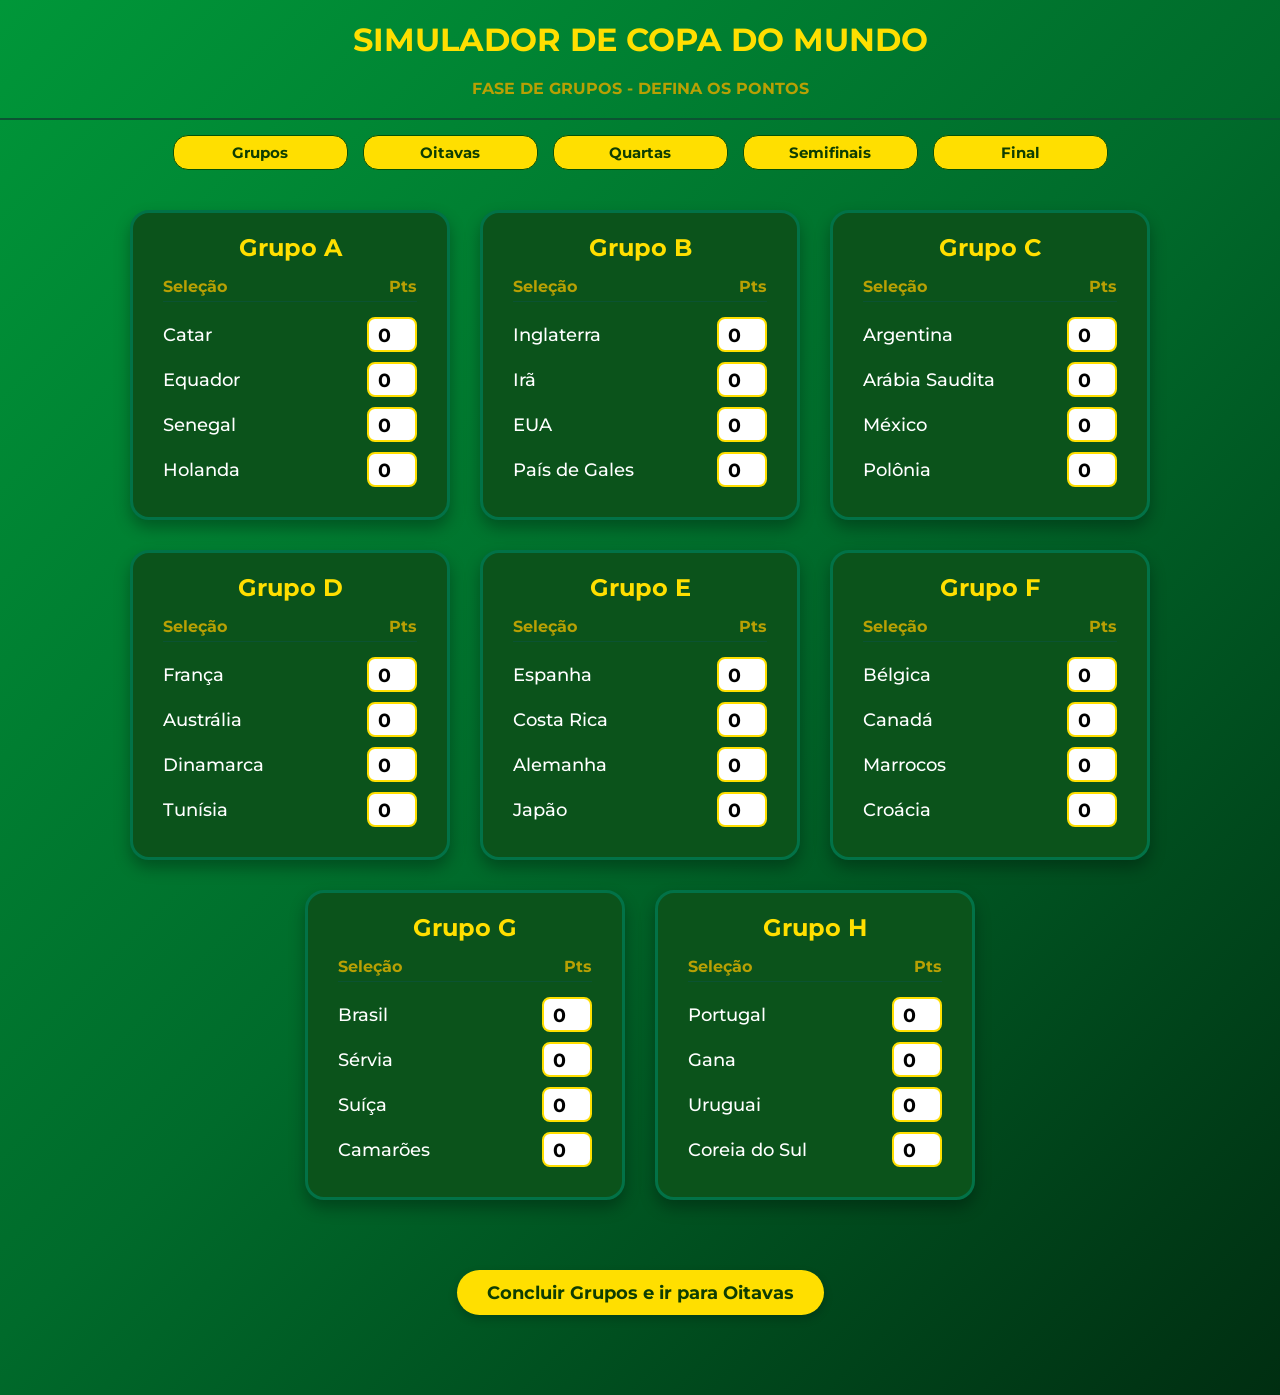
<file: index.html>
<!DOCTYPE html>
<html lang="pt-br">
<head>
    <meta charset="UTF-8">
    <meta name="viewport" content="width=device-width, initial-scale=1.0">
    <title>Simulador de Copa</title>
    <meta http-equiv="refresh" content="0; url=./FaseDeGrupos/fasesdegrupos.html">
</head>
<body style="background-color: #009739; color: white; font-family: sans-serif; text-align: center; padding-top: 50px;">
    <h2>Carregando o Simulador da Copa...</h2>
    <p>Se você não for redirecionado automaticamente, <a href="./FaseDeGrupos/fasesdegrupos.html" style="color: #FFDF00;">clique aqui</a>.</p>
</body>
</html>
</file>
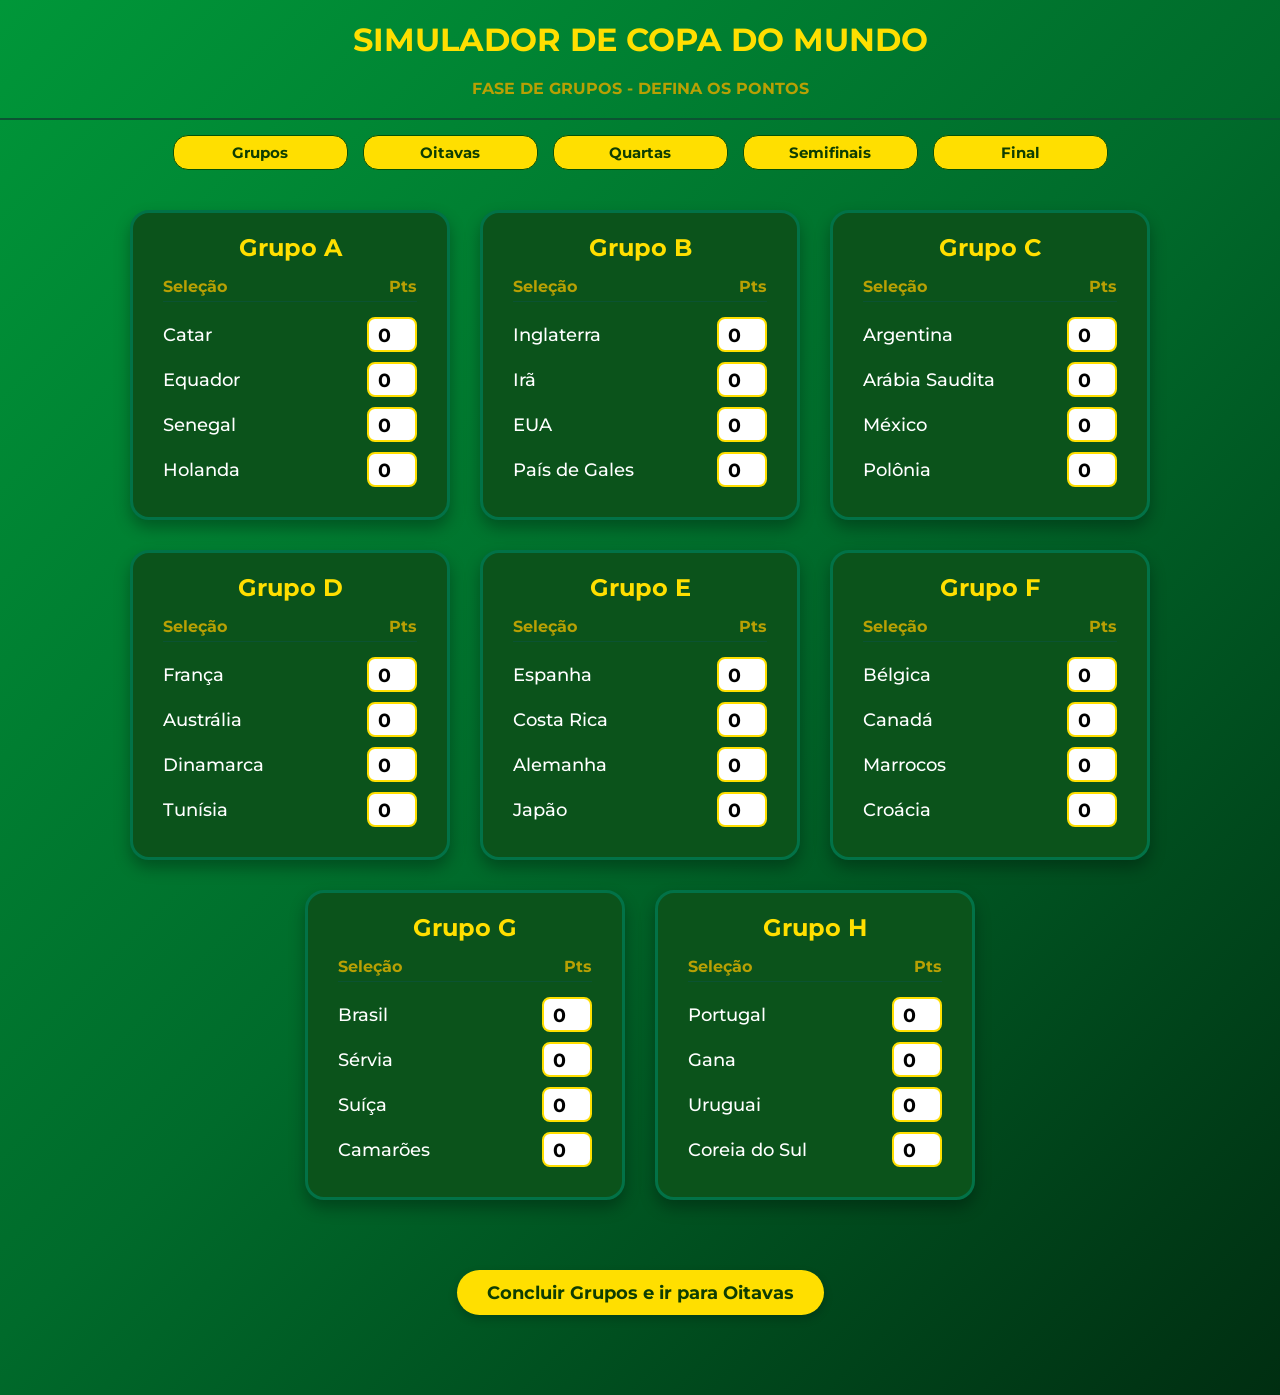
<file: FaseDeGrupos/fasesdegrupos.html>
<!DOCTYPE html>
<html lang="pt-br">
<head>
    <meta charset="UTF-8">
    <meta name="viewport" content="width=device-width, initial-scale=1.0">
    <title>Fase de Grupos</title>
    <link rel="stylesheet" href="./fasesdegrupos.css">
    <link rel="preconnect" href="https://fonts.googleapis.com">
    <link rel="preconnect" href="https://fonts.gstatic.com" crossorigin>
    <link href="https://fonts.googleapis.com/css2?family=Montserrat:ital,wght@0,100..900;1,100..900&display=swap" rel="stylesheet">
    
    <style>
        /* Ajuste fino para os cards dos grupos se adaptarem ao tamanho do conteúdo */
        .item-container {
            height: auto !important; 
            min-height: 300px;
            padding: 20px 30px;
        }
        .tabela-cabecalho {
            display: flex;
            justify-content: space-between;
            color: #b8a004;
            font-weight: bold;
            margin-bottom: 15px;
            padding-bottom: 5px;
            border-bottom: 1px solid #0b5332;
        }
    </style>
</head>
<body id="fasedegrupos">
    <header>
        <h1 style="margin-bottom: 20px;">SIMULADOR DE COPA DO MUNDO</h1>
        <h4 style="margin-bottom: 20px;">FASE DE GRUPOS - DEFINA OS PONTOS</h4>
        <hr>
    </header>

    <nav class="nav-fases">
        <button class="btn-fases"><a href="../FaseDeGrupos/fasesdegrupos.html">Grupos</a></button>
        <button class="btn-fases"><a href="../Oitavas/oitavas.html">Oitavas</a></button>
        <button class="btn-fases"><a href="../Quartas/quartas.html">Quartas</a></button>
        <button class="btn-fases"><a href="../Semi/semifinais.html">Semifinais</a></button>
        <button class="btn-fases"><a href="../Finais/final.html">Final</a></button>
    </nav>

    <section class="container-grupos">
        <div class="item-container">
            <h1>Grupo A</h1>
            <div class="tabela-cabecalho"><span>Seleção</span><span>Pts</span></div>
            <div class="linha-time"><span class="nome-time">Catar</span><input type="number" class="placar pontos" data-grupo="A" data-time="Catar" value="0" min="0" max="9"></div>
            <div class="linha-time"><span class="nome-time">Equador</span><input type="number" class="placar pontos" data-grupo="A" data-time="Equador" value="0" min="0" max="9"></div>
            <div class="linha-time"><span class="nome-time">Senegal</span><input type="number" class="placar pontos" data-grupo="A" data-time="Senegal" value="0" min="0" max="9"></div>
            <div class="linha-time"><span class="nome-time">Holanda</span><input type="number" class="placar pontos" data-grupo="A" data-time="Holanda" value="0" min="0" max="9"></div>
        </div>

        <div class="item-container">
            <h1>Grupo B</h1>
            <div class="tabela-cabecalho"><span>Seleção</span><span>Pts</span></div>
            <div class="linha-time"><span class="nome-time">Inglaterra</span><input type="number" class="placar pontos" data-grupo="B" data-time="Inglaterra" value="0" min="0" max="9"></div>
            <div class="linha-time"><span class="nome-time">Irã</span><input type="number" class="placar pontos" data-grupo="B" data-time="Irã" value="0" min="0" max="9"></div>
            <div class="linha-time"><span class="nome-time">EUA</span><input type="number" class="placar pontos" data-grupo="B" data-time="EUA" value="0" min="0" max="9"></div>
            <div class="linha-time"><span class="nome-time">País de Gales</span><input type="number" class="placar pontos" data-grupo="B" data-time="País de Gales" value="0" min="0" max="9"></div>
        </div>

        <div class="item-container">
            <h1>Grupo C</h1>
            <div class="tabela-cabecalho"><span>Seleção</span><span>Pts</span></div>
            <div class="linha-time"><span class="nome-time">Argentina</span><input type="number" class="placar pontos" data-grupo="C" data-time="Argentina" value="0" min="0" max="9"></div>
            <div class="linha-time"><span class="nome-time">Arábia Saudita</span><input type="number" class="placar pontos" data-grupo="C" data-time="Arábia Saudita" value="0" min="0" max="9"></div>
            <div class="linha-time"><span class="nome-time">México</span><input type="number" class="placar pontos" data-grupo="C" data-time="México" value="0" min="0" max="9"></div>
            <div class="linha-time"><span class="nome-time">Polônia</span><input type="number" class="placar pontos" data-grupo="C" data-time="Polônia" value="0" min="0" max="9"></div>
        </div>

        <div class="item-container">
            <h1>Grupo D</h1>
            <div class="tabela-cabecalho"><span>Seleção</span><span>Pts</span></div>
            <div class="linha-time"><span class="nome-time">França</span><input type="number" class="placar pontos" data-grupo="D" data-time="França" value="0" min="0" max="9"></div>
            <div class="linha-time"><span class="nome-time">Austrália</span><input type="number" class="placar pontos" data-grupo="D" data-time="Austrália" value="0" min="0" max="9"></div>
            <div class="linha-time"><span class="nome-time">Dinamarca</span><input type="number" class="placar pontos" data-grupo="D" data-time="Dinamarca" value="0" min="0" max="9"></div>
            <div class="linha-time"><span class="nome-time">Tunísia</span><input type="number" class="placar pontos" data-grupo="D" data-time="Tunísia" value="0" min="0" max="9"></div>
        </div>

        <div class="item-container">
            <h1>Grupo E</h1>
            <div class="tabela-cabecalho"><span>Seleção</span><span>Pts</span></div>
            <div class="linha-time"><span class="nome-time">Espanha</span><input type="number" class="placar pontos" data-grupo="E" data-time="Espanha" value="0" min="0" max="9"></div>
            <div class="linha-time"><span class="nome-time">Costa Rica</span><input type="number" class="placar pontos" data-grupo="E" data-time="Costa Rica" value="0" min="0" max="9"></div>
            <div class="linha-time"><span class="nome-time">Alemanha</span><input type="number" class="placar pontos" data-grupo="E" data-time="Alemanha" value="0" min="0" max="9"></div>
            <div class="linha-time"><span class="nome-time">Japão</span><input type="number" class="placar pontos" data-grupo="E" data-time="Japão" value="0" min="0" max="9"></div>
        </div>

        <div class="item-container">
            <h1>Grupo F</h1>
            <div class="tabela-cabecalho"><span>Seleção</span><span>Pts</span></div>
            <div class="linha-time"><span class="nome-time">Bélgica</span><input type="number" class="placar pontos" data-grupo="F" data-time="Bélgica" value="0" min="0" max="9"></div>
            <div class="linha-time"><span class="nome-time">Canadá</span><input type="number" class="placar pontos" data-grupo="F" data-time="Canadá" value="0" min="0" max="9"></div>
            <div class="linha-time"><span class="nome-time">Marrocos</span><input type="number" class="placar pontos" data-grupo="F" data-time="Marrocos" value="0" min="0" max="9"></div>
            <div class="linha-time"><span class="nome-time">Croácia</span><input type="number" class="placar pontos" data-grupo="F" data-time="Croácia" value="0" min="0" max="9"></div>
        </div>

        <div class="item-container">
            <h1>Grupo G</h1>
            <div class="tabela-cabecalho"><span>Seleção</span><span>Pts</span></div>
            <div class="linha-time"><span class="nome-time">Brasil</span><input type="number" class="placar pontos" data-grupo="G" data-time="Brasil" value="0" min="0" max="9"></div>
            <div class="linha-time"><span class="nome-time">Sérvia</span><input type="number" class="placar pontos" data-grupo="G" data-time="Sérvia" value="0" min="0" max="9"></div>
            <div class="linha-time"><span class="nome-time">Suíça</span><input type="number" class="placar pontos" data-grupo="G" data-time="Suíça" value="0" min="0" max="9"></div>
            <div class="linha-time"><span class="nome-time">Camarões</span><input type="number" class="placar pontos" data-grupo="G" data-time="Camarões" value="0" min="0" max="9"></div>
        </div>

        <div class="item-container">
            <h1>Grupo H</h1>
            <div class="tabela-cabecalho"><span>Seleção</span><span>Pts</span></div>
            <div class="linha-time"><span class="nome-time">Portugal</span><input type="number" class="placar pontos" data-grupo="H" data-time="Portugal" value="0" min="0" max="9"></div>
            <div class="linha-time"><span class="nome-time">Gana</span><input type="number" class="placar pontos" data-grupo="H" data-time="Gana" value="0" min="0" max="9"></div>
            <div class="linha-time"><span class="nome-time">Uruguai</span><input type="number" class="placar pontos" data-grupo="H" data-time="Uruguai" value="0" min="0" max="9"></div>
            <div class="linha-time"><span class="nome-time">Coreia do Sul</span><input type="number" class="placar pontos" data-grupo="H" data-time="Coreia do Sul" value="0" min="0" max="9"></div>
        </div>
    </section>

    <button class="btn-avancar" onclick="avancarFaseGrupos()">Concluir Grupos e ir para Oitavas</button>

    <script src="../simulador.js"></script>
</body>
</html>
</file>
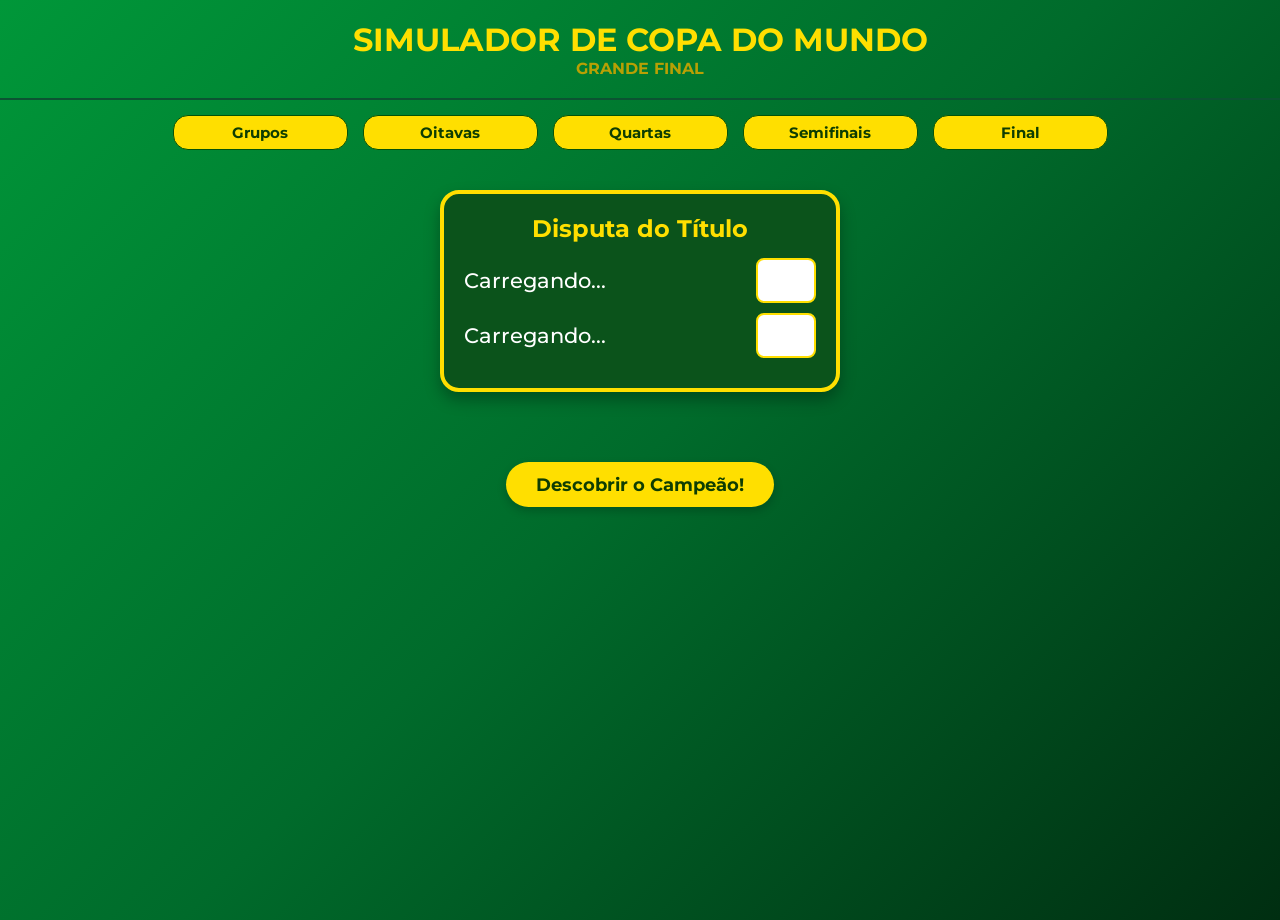
<file: Finais/final.html>
<!DOCTYPE html>
<html lang="pt-br">
<head>
    <meta charset="UTF-8">
    <meta name="viewport" content="width=device-width, initial-scale=1.0">
    <title>Grande Final</title>
        <link rel="stylesheet" href="../FaseDeGrupos/fasesdegrupos.css">
    <link href="https://fonts.googleapis.com/css2?family=Montserrat:wght@300;500;700&display=swap" rel="stylesheet">
</head>
<body id="final">
    <header>
        <h1>SIMULADOR DE COPA DO MUNDO</h1>
        <h4>GRANDE FINAL</h4>
        <hr>
    </header>

    <nav class="nav-fases">
        <button class="btn-fases"><a href="../FaseDeGrupos/fasesdegrupos.html">Grupos</a></button>
        <button class="btn-fases"><a href="../Oitavas/oitavas.html">Oitavas</a></button>
        <button class="btn-fases"><a href="../Quartas/quartas.html">Quartas</a></button>
        <button class="btn-fases"><a href="../Semi/semifinais.html">Semifinais</a></button>
        <button class="btn-fases"><a href="../Finais/final.html">Final</a></button>
    </nav>

    <section class="container-confrontos">
        <div class="confronto-card" style="width: 400px; border: 4px solid #FFDF00;">
            <h3 style="font-size: 1.5rem;">Disputa do Título</h3>
            <div class="linha-time"><span class="nome-time" style="font-size: 1.3rem;">Carregando...</span><input type="number" class="placar" style="width: 60px; height: 45px; font-size: 1.4rem;"></div>
            <div class="linha-time"><span class="nome-time" style="font-size: 1.3rem;">Carregando...</span><input type="number" class="placar" style="width: 60px; height: 45px; font-size: 1.4rem;"></div>
        </div>
    </section>

    <button class="btn-avancar" onclick="revelarCampeao()">Descobrir o Campeão!</button>

    <script>
        function revelarCampeao() {
            const inputs = document.querySelectorAll('.placar');
            const time1 = inputs[0].getAttribute('data-time');
            const time2 = inputs[1].getAttribute('data-time');
            const gols1 = parseInt(inputs[0].value) || 0;
            const gols2 = parseInt(inputs[1].value) || 0;
            
            let campeao = (gols1 >= gols2) ? time1 : time2;
            
            alert(`🎉 O GRANDE CAMPEÃO DA COPA DO MUNDO É: ${campeao.toUpperCase()}! 🎉`);
        }
    </script>
    <script src="../simulador.js"></script>
</body>
</html>
</file>
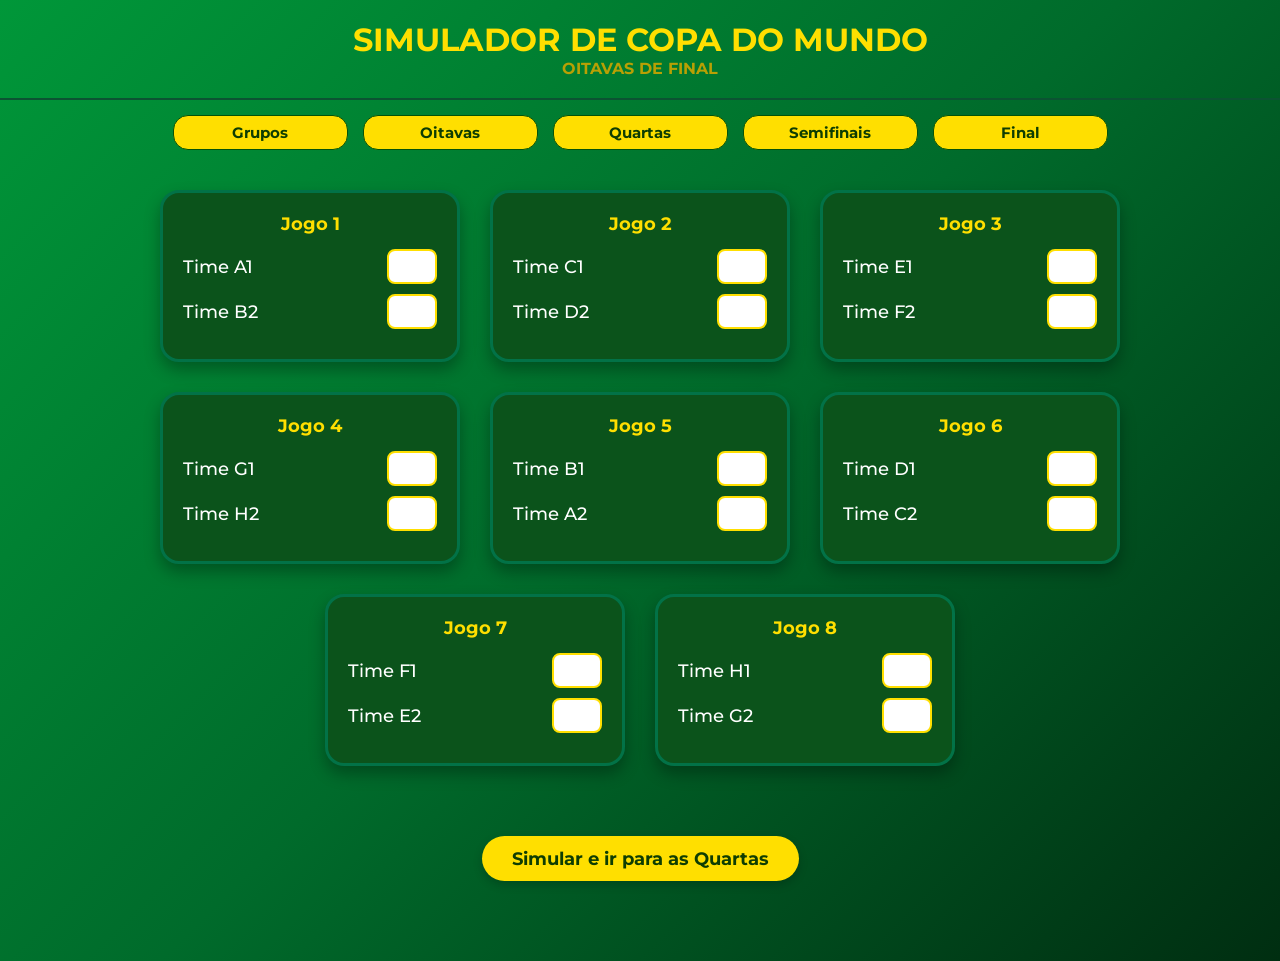
<file: Oitavas/oitavas.html>
<!DOCTYPE html>
<html lang="pt-br">
<head>
    <meta charset="UTF-8">
    <meta name="viewport" content="width=device-width, initial-scale=1.0">
    <title>Oitavas de Final</title>
    <link rel="stylesheet" href="../FaseDeGrupos/fasesdegrupos.css">
    <link href="https://fonts.googleapis.com/css2?family=Montserrat:wght@300;500;700&display=swap" rel="stylesheet">
</head>
<body id="oitavas">
    <header>
        <h1>SIMULADOR DE COPA DO MUNDO</h1>
        <h4>OITAVAS DE FINAL</h4>   
        <hr>
    </header>

    <nav class="nav-fases">
        <button class="btn-fases"><a href="../FaseDeGrupos/fasesdegrupos.html">Grupos</a></button>
        <button class="btn-fases"><a href="../Oitavas/oitavas.html">Oitavas</a></button>
        <button class="btn-fases"><a href="../Quartas/quartas.html">Quartas</a></button>
        <button class="btn-fases"><a href="../Semi/semifinais.html">Semifinais</a></button>
        <button class="btn-fases"><a href="../Finais/final.html">Final</a></button>
    </nav>

    <section class="container-confrontos">
        <div class="confronto-card">
            <h3>Jogo 1</h3>
            <div class="linha-time"><span class="nome-time">Time A1</span><input type="number" class="placar" data-time="Time A1"></div>
            <div class="linha-time"><span class="nome-time">Time B2</span><input type="number" class="placar" data-time="Time B2"></div>
        </div>
        <div class="confronto-card">
            <h3>Jogo 2</h3>
            <div class="linha-time"><span class="nome-time">Time C1</span><input type="number" class="placar" data-time="Time C1"></div>
            <div class="linha-time"><span class="nome-time">Time D2</span><input type="number" class="placar" data-time="Time D2"></div>
        </div>
        <div class="confronto-card">
            <h3>Jogo 3</h3>
            <div class="linha-time"><span class="nome-time">Time E1</span><input type="number" class="placar" data-time="Time E1"></div>
            <div class="linha-time"><span class="nome-time">Time F2</span><input type="number" class="placar" data-time="Time F2"></div>
        </div>
        <div class="confronto-card">
            <h3>Jogo 4</h3>
            <div class="linha-time"><span class="nome-time">Time G1</span><input type="number" class="placar" data-time="Time G1"></div>
            <div class="linha-time"><span class="nome-time">Time H2</span><input type="number" class="placar" data-time="Time H2"></div>
        </div>
        <div class="confronto-card">
            <h3>Jogo 5</h3>
            <div class="linha-time"><span class="nome-time">Time B1</span><input type="number" class="placar" data-time="Time B1"></div>
            <div class="linha-time"><span class="nome-time">Time A2</span><input type="number" class="placar" data-time="Time A2"></div>
        </div>
        <div class="confronto-card">
            <h3>Jogo 6</h3>
            <div class="linha-time"><span class="nome-time">Time D1</span><input type="number" class="placar" data-time="Time D1"></div>
            <div class="linha-time"><span class="nome-time">Time C2</span><input type="number" class="placar" data-time="Time C2"></div>
        </div>
        <div class="confronto-card">
            <h3>Jogo 7</h3>
            <div class="linha-time"><span class="nome-time">Time F1</span><input type="number" class="placar" data-time="Time F1"></div>
            <div class="linha-time"><span class="nome-time">Time E2</span><input type="number" class="placar" data-time="Time E2"></div>
        </div>
        <div class="confronto-card">
            <h3>Jogo 8</h3>
            <div class="linha-time"><span class="nome-time">Time H1</span><input type="number" class="placar" data-time="Time H1"></div>
            <div class="linha-time"><span class="nome-time">Time G2</span><input type="number" class="placar" data-time="Time G2"></div>
        </div>
    </section>

    <button class="btn-avancar" onclick="avancarFase('oitavas', '../Quartas/quartas.html')">Simular e ir para as Quartas</button>

    <script src="../simulador.js"></script>
</body>
</html>
</file>
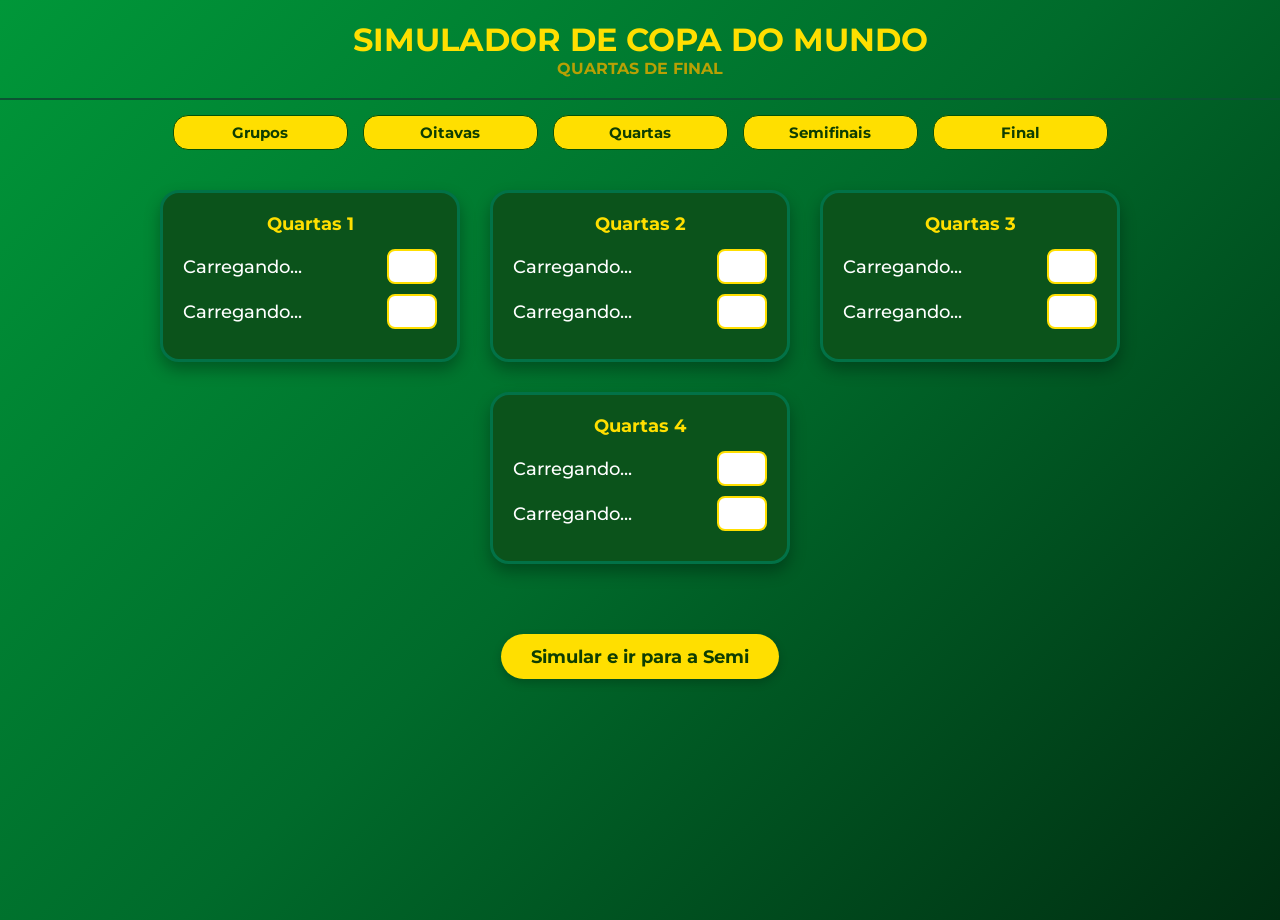
<file: Quartas/quartas.html>
<!DOCTYPE html>
<html lang="pt-br">

<head>
    <meta charset="UTF-8">
    <meta name="viewport" content="width=device-width, initial-scale=1.0">
    <title>Quartas de Final</title>
    <link rel="stylesheet" href="../FaseDeGrupos/fasesdegrupos.css">
    <link href="https://fonts.googleapis.com/css2?family=Montserrat:wght@300;500;700&display=swap" rel="stylesheet">
</head>

<body id="quartas">
    <header>
        <h1>SIMULADOR DE COPA DO MUNDO</h1>
        <h4>QUARTAS DE FINAL</h4>
        <hr>
    </header>

    <nav class="nav-fases">
        <button class="btn-fases"><a href="../FaseDeGrupos/fasesdegrupos.html">Grupos</a></button>
        <button class="btn-fases"><a href="../Oitavas/oitavas.html">Oitavas</a></button>
        <button class="btn-fases"><a href="../Quartas/quartas.html">Quartas</a></button>
        <button class="btn-fases"><a href="../Semi/semifinais.html">Semifinais</a></button>
        <button class="btn-fases"><a href="../Finais/final.html">Final</a></button>
    </nav>

    <section class="container-confrontos">
        <div class="confronto-card">
            <h3>Quartas 1</h3>
            <div class="linha-time"><span class="nome-time">Carregando...</span><input type="number" class="placar">
            </div>
            <div class="linha-time"><span class="nome-time">Carregando...</span><input type="number" class="placar">
            </div>
        </div>
        <div class="confronto-card">
            <h3>Quartas 2</h3>
            <div class="linha-time"><span class="nome-time">Carregando...</span><input type="number" class="placar">
            </div>
            <div class="linha-time"><span class="nome-time">Carregando...</span><input type="number" class="placar">
            </div>
        </div>
        <div class="confronto-card">
            <h3>Quartas 3</h3>
            <div class="linha-time"><span class="nome-time">Carregando...</span><input type="number" class="placar">
            </div>
            <div class="linha-time"><span class="nome-time">Carregando...</span><input type="number" class="placar">
            </div>
        </div>
        <div class="confronto-card">
            <h3>Quartas 4</h3>
            <div class="linha-time"><span class="nome-time">Carregando...</span><input type="number" class="placar">
            </div>
            <div class="linha-time"><span class="nome-time">Carregando...</span><input type="number" class="placar">
            </div>
        </div>
    </section>

    <button class="btn-avancar" onclick="avancarFase('quartas', '../Semi/semifinais.html')">Simular e ir para a Semi</button>

    <script src="../simulador.js"></script>
</body>

</html>
</file>
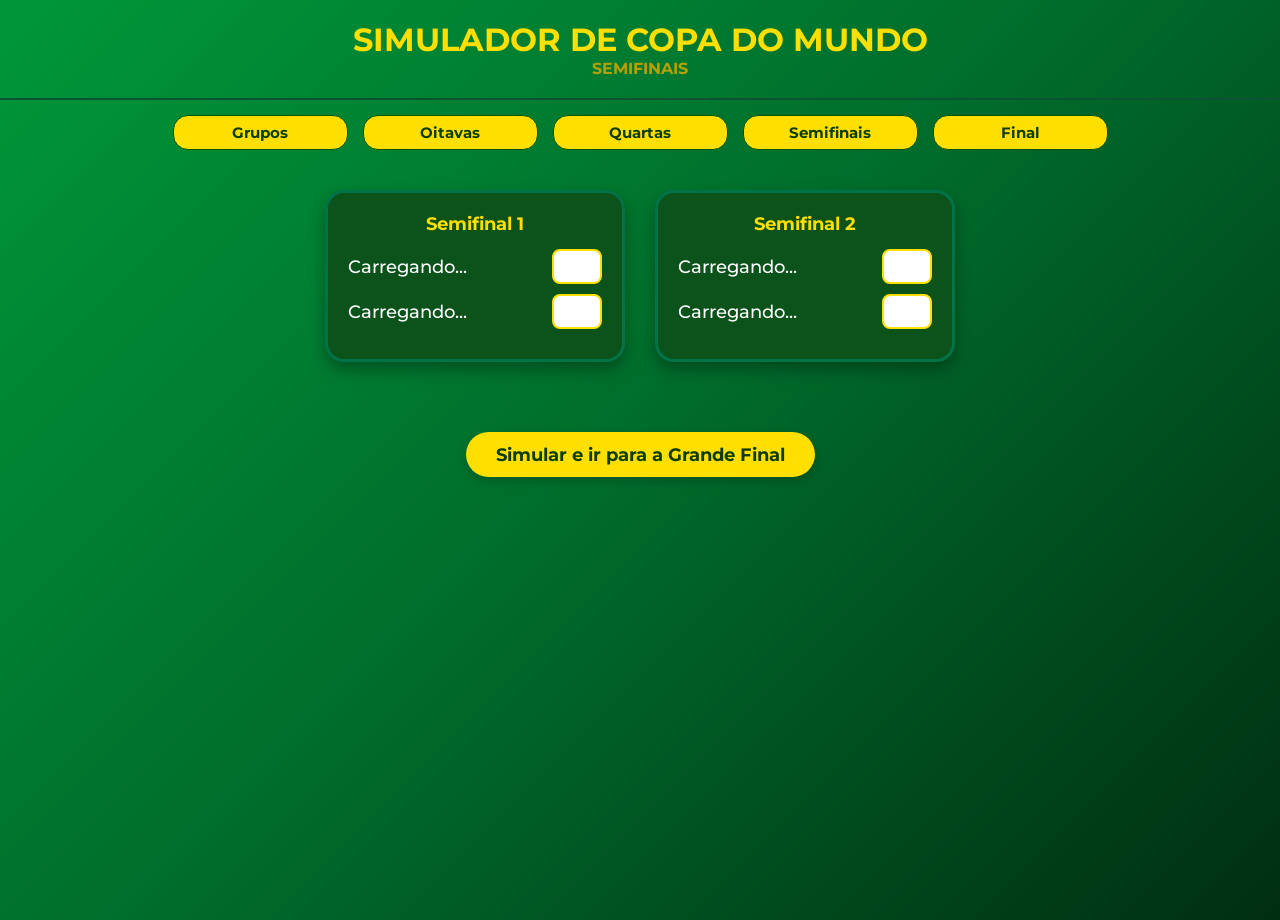
<file: Semi/semifinais.html>
<!DOCTYPE html>
<html lang="pt-br">

<head>
    <meta charset="UTF-8">
    <meta name="viewport" content="width=device-width, initial-scale=1.0">
    <title>Semifinais</title>
    <link rel="stylesheet" href="../FaseDeGrupos/fasesdegrupos.css">
    <link href="https://fonts.googleapis.com/css2?family=Montserrat:wght@300;500;700&display=swap" rel="stylesheet">
</head>

<body id="semifinais">
    <header>
        <h1>SIMULADOR DE COPA DO MUNDO</h1>
        <h4>SEMIFINAIS</h4>
        <hr>
    </header>

    <nav class="nav-fases">
        <button class="btn-fases"><a href="../FaseDeGrupos/fasesdegrupos.html">Grupos</a></button>
        <button class="btn-fases"><a href="../Oitavas/oitavas.html">Oitavas</a></button>
        <button class="btn-fases"><a href="../Quartas/quartas.html">Quartas</a></button>
        <button class="btn-fases"><a href="../Semi/semifinais.html">Semifinais</a></button>
        <button class="btn-fases"><a href="../Finais/final.html">Final</a></button>
    </nav>

    <section class="container-confrontos">
        <div class="confronto-card">
            <h3>Semifinal 1</h3>
            <div class="linha-time"><span class="nome-time">Carregando...</span><input type="number" class="placar">
            </div>
            <div class="linha-time"><span class="nome-time">Carregando...</span><input type="number" class="placar">
            </div>
        </div>
        <div class="confronto-card">
            <h3>Semifinal 2</h3>
            <div class="linha-time"><span class="nome-time">Carregando...</span><input type="number" class="placar">
            </div>
            <div class="linha-time"><span class="nome-time">Carregando...</span><input type="number" class="placar">
            </div>
        </div>
    </section>

    <button class="btn-avancar" onclick="avancarFase('semifinais', '../Finais/final.html')">Simular e ir para a Grande Final</button>

    <script src="../simulador.js"></script>
</body>

</html>
</file>
<file: FaseDeGrupos/fasesdegrupos.css>
* {
    margin: 0;
    padding: 0;
    box-sizing: border-box;
    font-family: "Montserrat", sans-serif;
}

body {
    background: linear-gradient(135deg, #009739 0%, #006B2B 50%, #002E11 100%);
    min-height: 100vh;
    padding-bottom: 50px;
}

header h1 {
    text-align: center;
    margin-top: 20px;
    color: #FFDF00;
}

header h4 {
    text-align: center;
    color: #b8a004;
    margin-bottom: 20px;
}

hr {
    border: none;
    height: 2px;
    background-color: #0b5332;
}

.nav-fases {
    display: flex;
    justify-content: center;
    gap: 15px;
    margin-top: 15px;
}

.btn-fases {
    background-color: #FFDF00;
    border: 1px solid #045308;
    border-radius: 15px;
    width: 175px;
    height: 35px;
    cursor: pointer;
}

.btn-fases a {
    text-decoration: none;
    font-size: 15px;
    color: #0e3d02;
    font-weight: bold;
    display: block;
    line-height: 33px;
}


.container-grupos {
    display: flex;
    flex-wrap: wrap;
    justify-content: center;
    gap: 30px;
    padding: 40px 10%;
}

.item-container {
    width: 320px; 
    background-color: #0b531b;
    border: 3px solid rgb(2, 114, 71);
    border-radius: 19px;
    padding: 20px;
    box-shadow: 0 8px 16px rgba(0,0,0,0.3);
    transition: transform 0.2s;
}

.item-container:hover {
    transform: translateY(-5px); 
}

.item-container h1 {
    color: #FFDF00;
    text-align: center;
    margin-top: 0;
    margin-bottom: 15px;
    font-size: 1.5rem;
}

.tabela-cabecalho {
    display: flex;
    justify-content: space-between;
    color: #b8a004;
    font-weight: bold;
    margin-bottom: 15px;
    padding-bottom: 5px;
    border-bottom: 2px solid #0b5332;
}


.container-confrontos {
    display: flex;
    flex-wrap: wrap;
    justify-content: center;
    gap: 30px;
    padding: 40px 10%;
}

.confronto-card {
    width: 300px;
    background-color: #0b531b;
    border: 3px solid rgb(2, 114, 71);
    border-radius: 19px;
    padding: 20px;
    box-shadow: 0 8px 16px rgba(0,0,0,0.3);
}

.confronto-card h3 {
    color: #FFDF00;
    text-align: center;
    margin-bottom: 15px;
    font-size: 1.1rem;
}


.linha-time {
    display: flex;
    justify-content: space-between;
    align-items: center;
    margin: 10px 0;
    color: #fff;
}

.nome-time {
    font-weight: 500;
    font-size: 1.1rem;
}

.placar {
    width: 50px;
    height: 35px;
    text-align: center;
    font-size: 1.2rem;
    font-weight: bold;
    border-radius: 8px;
    border: 2px solid #FFDF00;
    background-color: #fff;
    color: #000;
}

.btn-avancar {
    display: block;
    margin: 30px auto;
    background-color: #FFDF00;
    color: #0e3d02;
    border: none;
    padding: 12px 30px;
    font-size: 1.1rem;
    font-weight: bold;
    border-radius: 25px;
    cursor: pointer;
    box-shadow: 0 4px 10px rgba(0,0,0,0.2);
    transition: transform 0.2s;
}

.btn-avancar:hover {
    transform: scale(1.05);
}
</file>
